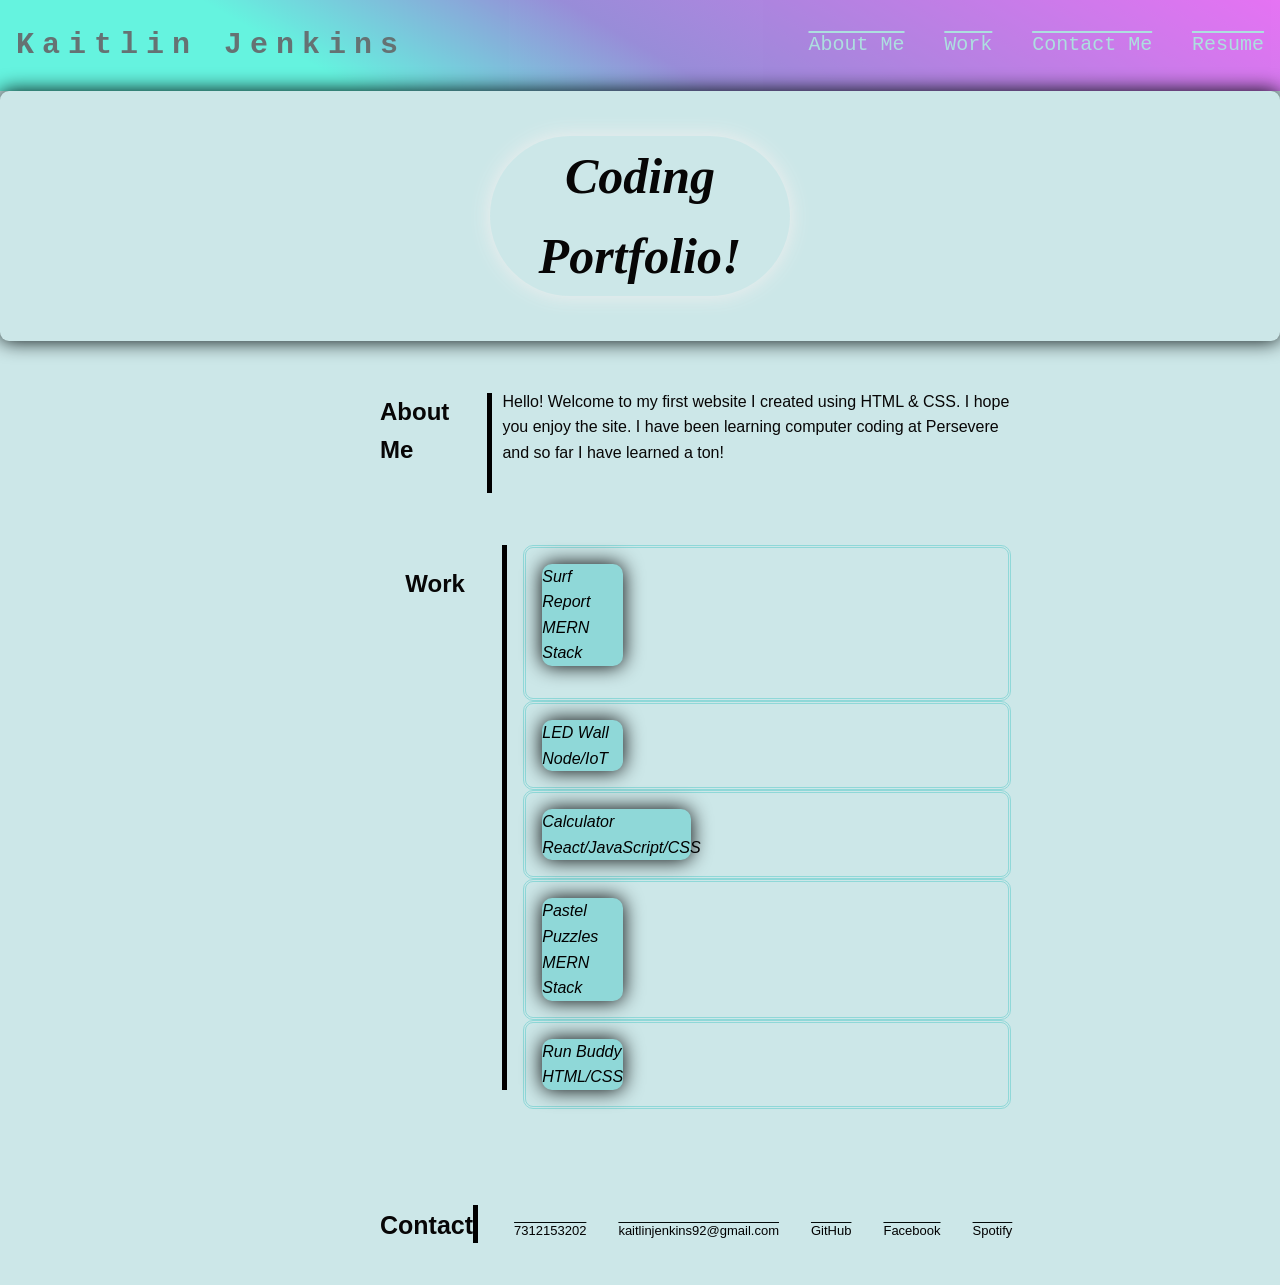
<file: Final HTML CSS Project/index.html>
<!DOCTYPE html>
<html lang="en">

<head>
    <meta charset="UTF-8">
    <meta name="viewport" content="width=device-width, initial-scale=1.0">
    <title>Kaitlin's Portfolio</title>
    <link rel="stylesheet" href="style.css">
</head>

<body>
    <header class="header">
        <h1 class="logo">
            <div class="name">Kaitlin Jenkins</div>
        </h1>
        <nav class="nav">
            <a href="#AboutMe">About Me</a></div>
            <a href="#work-link">Work</a>
            <a href="#ContactMe">Contact Me</a>
            <a href="Kaitlin-Jenkins.pdf" target="_blank">Resume</a>
        </nav>
    </header>
    <main>
        <section class="hero">
            <h2 class="subtitle">Coding Portfolio!</h2>
        </section>
        <section class="about">
            <h2>
                <div id="AboutMe">About Me
            </h2>
            </div>
            <p>Hello! Welcome to my first website I created using HTML & CSS.
                I hope you enjoy the site. I have been learning computer coding at
                Persevere and so far I have learned a ton!
            </p>
        </section>
        <section class="work">
            <div class="work-header">
                <div id="work-link">
                <h2>Work</h2></div>
            </div>
            <div class="grid-container">
                <a href="#">
                    <div class="grid-item box-1">
                        <div class="textbox">Surf Report<br><span>MERN Stack</p>
                        </div>
                    </div>
                </a>
                <a href="#">
                    <div class="grid-item box-2">
                        <div class="textbox">LED Wall<br><span>Node/IoT</span></div>
                    </div>
                </a>
                <a href="#">
                    <div class="grid-item box-3">
                        <div class="textbox-2">Calculator<br><span>React/JavaScript/CSS</span></div>
                    </div>
                </a>
                <a href="#">
                    <div class="grid-item box-4">
                        <div class="textbox">Pastel Puzzles<br><span>MERN Stack</span></div>
                    </div>
                </a>
                <a href="#">
                    <div class="grid-item box-5">
                        <div class="textbox">Run Buddy<br><span>HTML/CSS</span></div>
                    </div>
                </a>
            </div>
        </section>
        <section class="contact">
            <h2>
                <div id="ContactMe">Contact Me
            </h2>
            </div>
            <a href="tel:+7312153202" target="_blank">7312153202</a>
            <a href="mailto:kaitlinjenkins92@gmail.com" target="_blank">kaitlinjenkins92@gmail.com</a>
            <a href="https://github.com/kjenkins92" target="_blank">GitHub</a>
            <a href="https://facebook.com/kaitlin.jenkins/" target="_blank">Facebook</a>
            <a href="https://open.spotify.com/user/kaitlinjenkins92" target="_blank">Spotify</a>
        </section>
    </main>
</body>

</html>
</file>
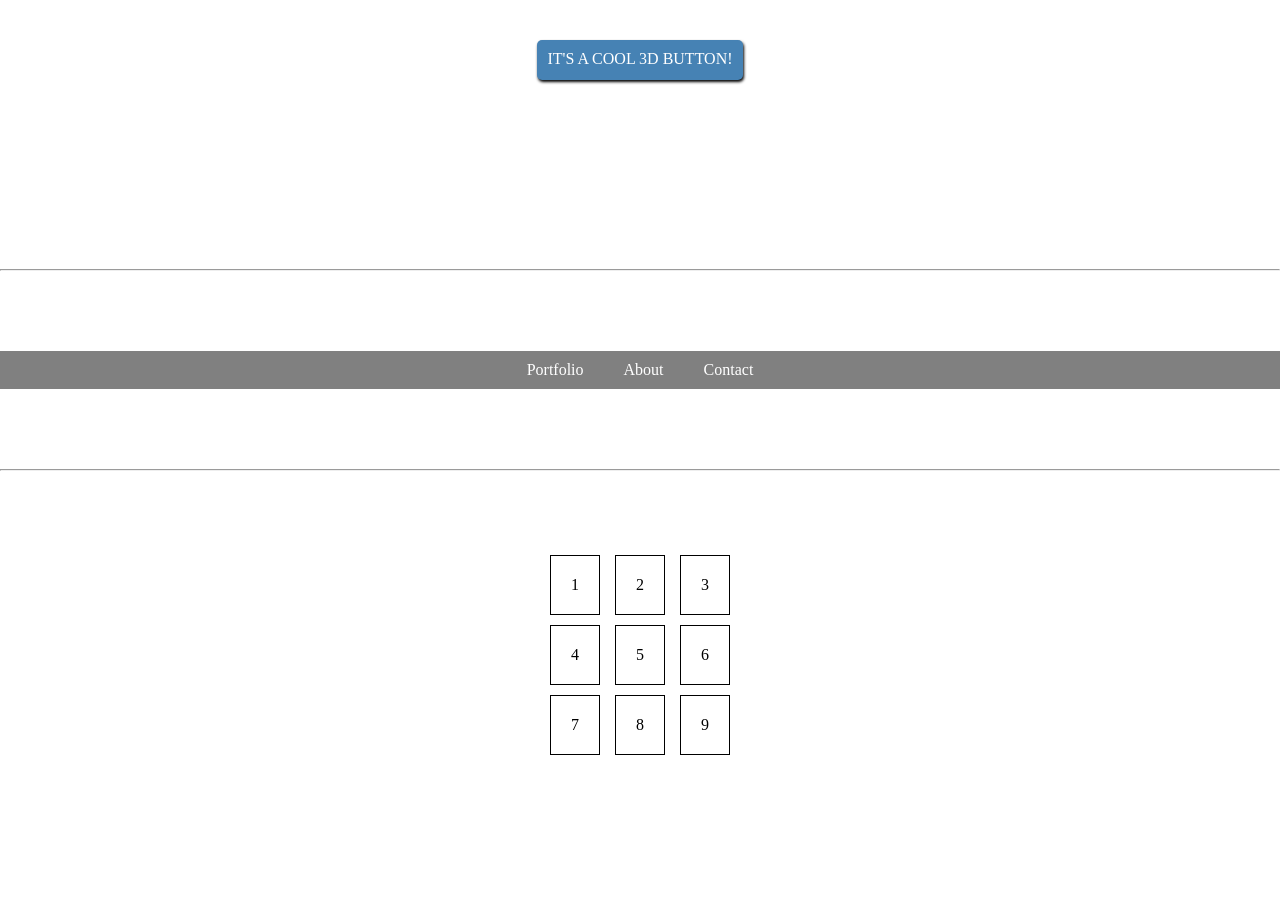
<file: CSS/Assignment/copy-kitten/index.html>
<!DOCTYPE html>
<html lang="en">
  <head>
    <title>Copy Kitten</title>
    <meta charset="UTF-8">
    <meta name="viewport" content="width=device-width, initial-scale=1">
    <link href="./style.css" rel="stylesheet" type="text/css">
    <link href="./button.css" rel="stylesheet" type="text/css">
    <link href="./header.css" rel="stylesheet" type="text/css">
    <link href="./table.css" rel="stylesheet" type="text/css">
  </head>
  <body>
    
    <div class="buttonContainer">
      <a href="#" id="button">It's a cool 3D button!</a>
    </div>

    <hr>

    <ul>
      <li class="header-link"><a href="index.html">Portfolio</a></li>
      <li class="header-link"><a href="about.html">About</a></li>
      <li class="header-link"><a href="contact.html">Contact</a></li>
    </ul>

    <hr>

    <div>
      <div class="row" id="row-1">
        <a href="#" class="cell column-1 row-1" id="cell-1">1</a>
        <a href="#" class="cell column-2 row-1" id="cell-2">2</a>
        <a href="#" class="cell column-3 row-1" id="cell-3">3</a>
      </div>
      <div class="row" id="row-2">
          <a href="#" class="cell column-1 row-2" id="cell-4">4</a>
          <a href="#" class="cell column-2 row-2" id="cell-5">5</a>
          <a href="#" class="cell column-3 row-2" id="cell-6">6</a>
      </div>
      <div class="row" id="row-3">
          <a href="#" class="cell column-1 row-3" id="cell-7">7</a>
          <a href="#" class="cell column-2 row-3" id="cell-8">8</a>
          <a href="#" class="cell column-3 row-3" id="cell-9">9</a>
      </div>
    </div>
    
  </body>
</html>
</file>
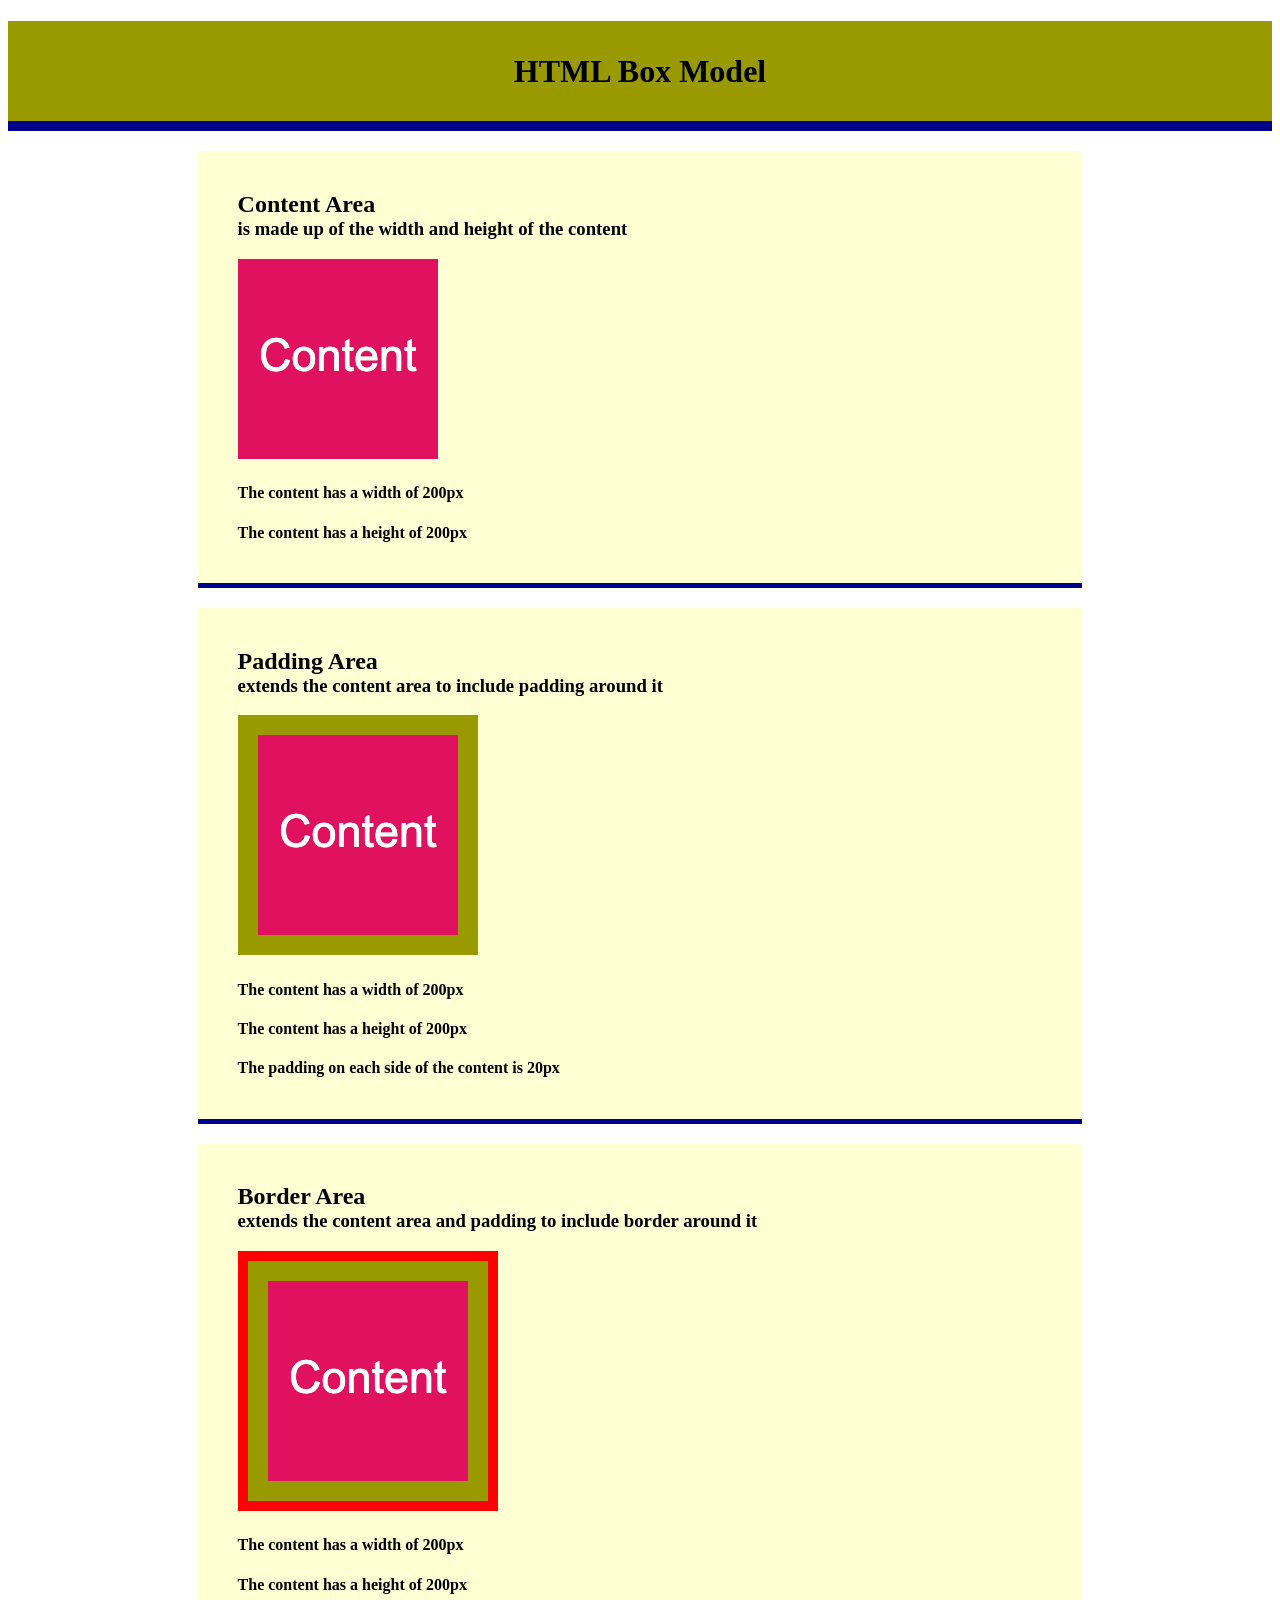
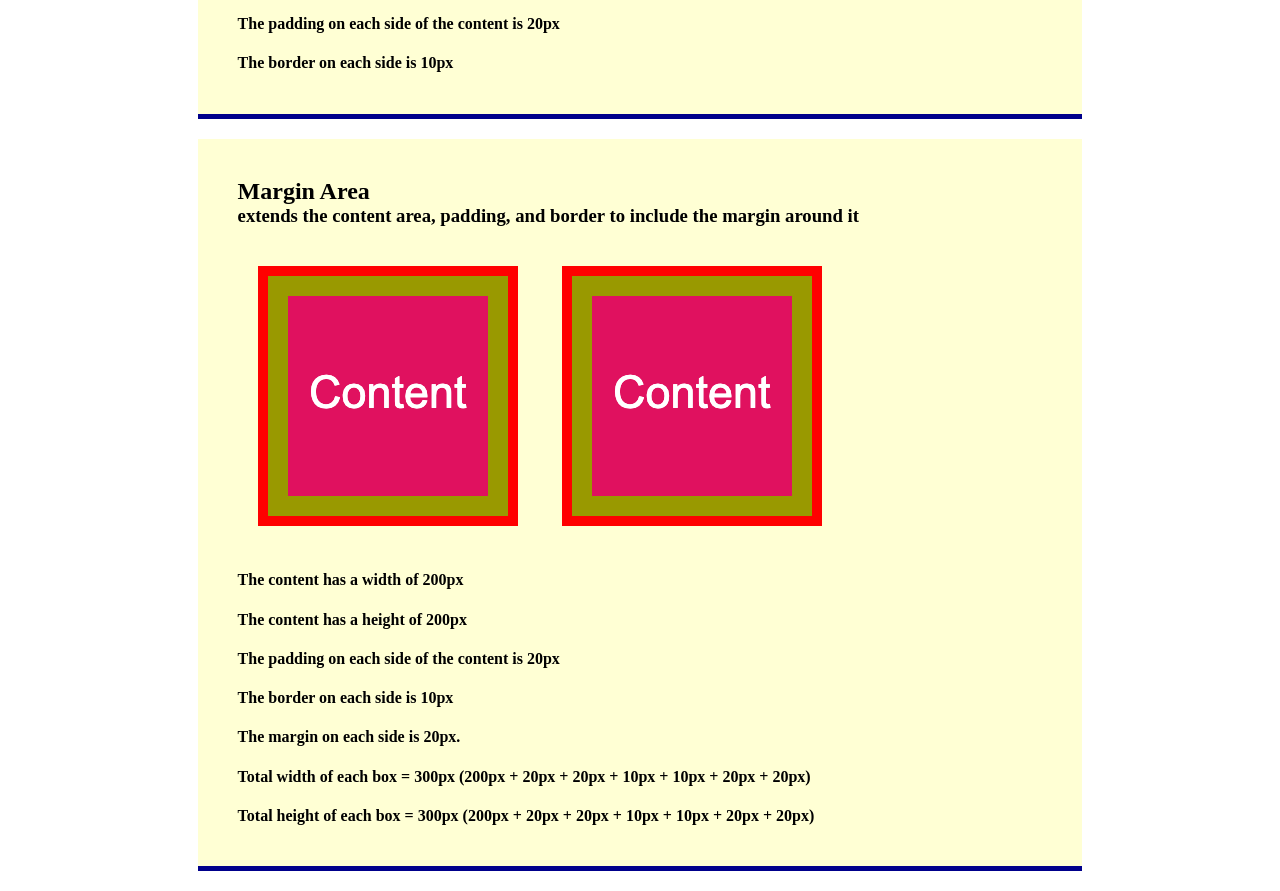
<file: CSS/Class Notes/CSS-box-model/index.html>
<!DOCTYPE html>
<html lang="en-US">

  <head>
    <meta charset="UTF-8">
    <title>CSS Box Model</title>
    <link rel="stylesheet" href="./assets/css/style.css">
  </head>

  <body>
    <header>
      <h1>HTML Box Model</h1>
    </header>
    
    <section>
      <div class="example-box">
        <h2>Content Area</h2>
        <h3>is made up of the width and height of the content</h3>
        <img src="./assets/images/image-1.png" alt="box with number 1"/>
        <h4>The content has a width of 200px</h4>
        <h4>The content has a height of 200px</h4>
      </div>
    </section>

    <section>
      <div class="example-box">
        <h2>Padding Area</h2>
        <h3>extends the content area to include padding around it</h3>
        <img class="image-padding" src="./assets/images/image-1.png" alt="box with number 1"/>
        <h4>The content has a width of 200px</h4>
        <h4>The content has a height of 200px</h4>
        <h4>The padding on each side of the content is 20px</h4>
      </div>
    </section>

    <section>
      <div class="example-box">
        <h2>Border Area</h2>
        <h3>extends the content area and padding to include border around it</h3>
        <img class="image-padding image-border" src="./assets/images/image-1.png" alt="box with number 1"/>
        <h4>The content has a width of 200px</h4>
        <h4>The content has a height of 200px</h4>
        <h4>The padding on each side of the content is 20px</h4>
        <h4>The border on each side is 10px</h4>
      </div>
    </section>

    <section>
      <div class="example-box">
        <h2>Margin Area</h2>
        <h3>extends the content area, padding, and border to include the margin around it</h3>
        <img class="image-padding image-border image-margin" src="./assets/images/image-1.png" alt="box with number 1"/>
        <img class="image-padding image-border image-margin" src="./assets/images/image-1.png" alt="box with number 1"/>
        <h4>The content has a width of 200px</h4>
        <h4>The content has a height of 200px</h4>
        <h4>The padding on each side of the content is 20px</h4>
        <h4>The border on each side is 10px</h4>
        <h4>The margin on each side is 20px.</h4>
        <h4>Total width of each box = 300px (200px + 20px + 20px + 10px + 10px + 20px + 20px)</h4>
        <h4>Total height of each box = 300px (200px + 20px + 20px + 10px + 10px + 20px + 20px)</h4>
      </div>
    </section>
      
  </body>

</html>
</file>
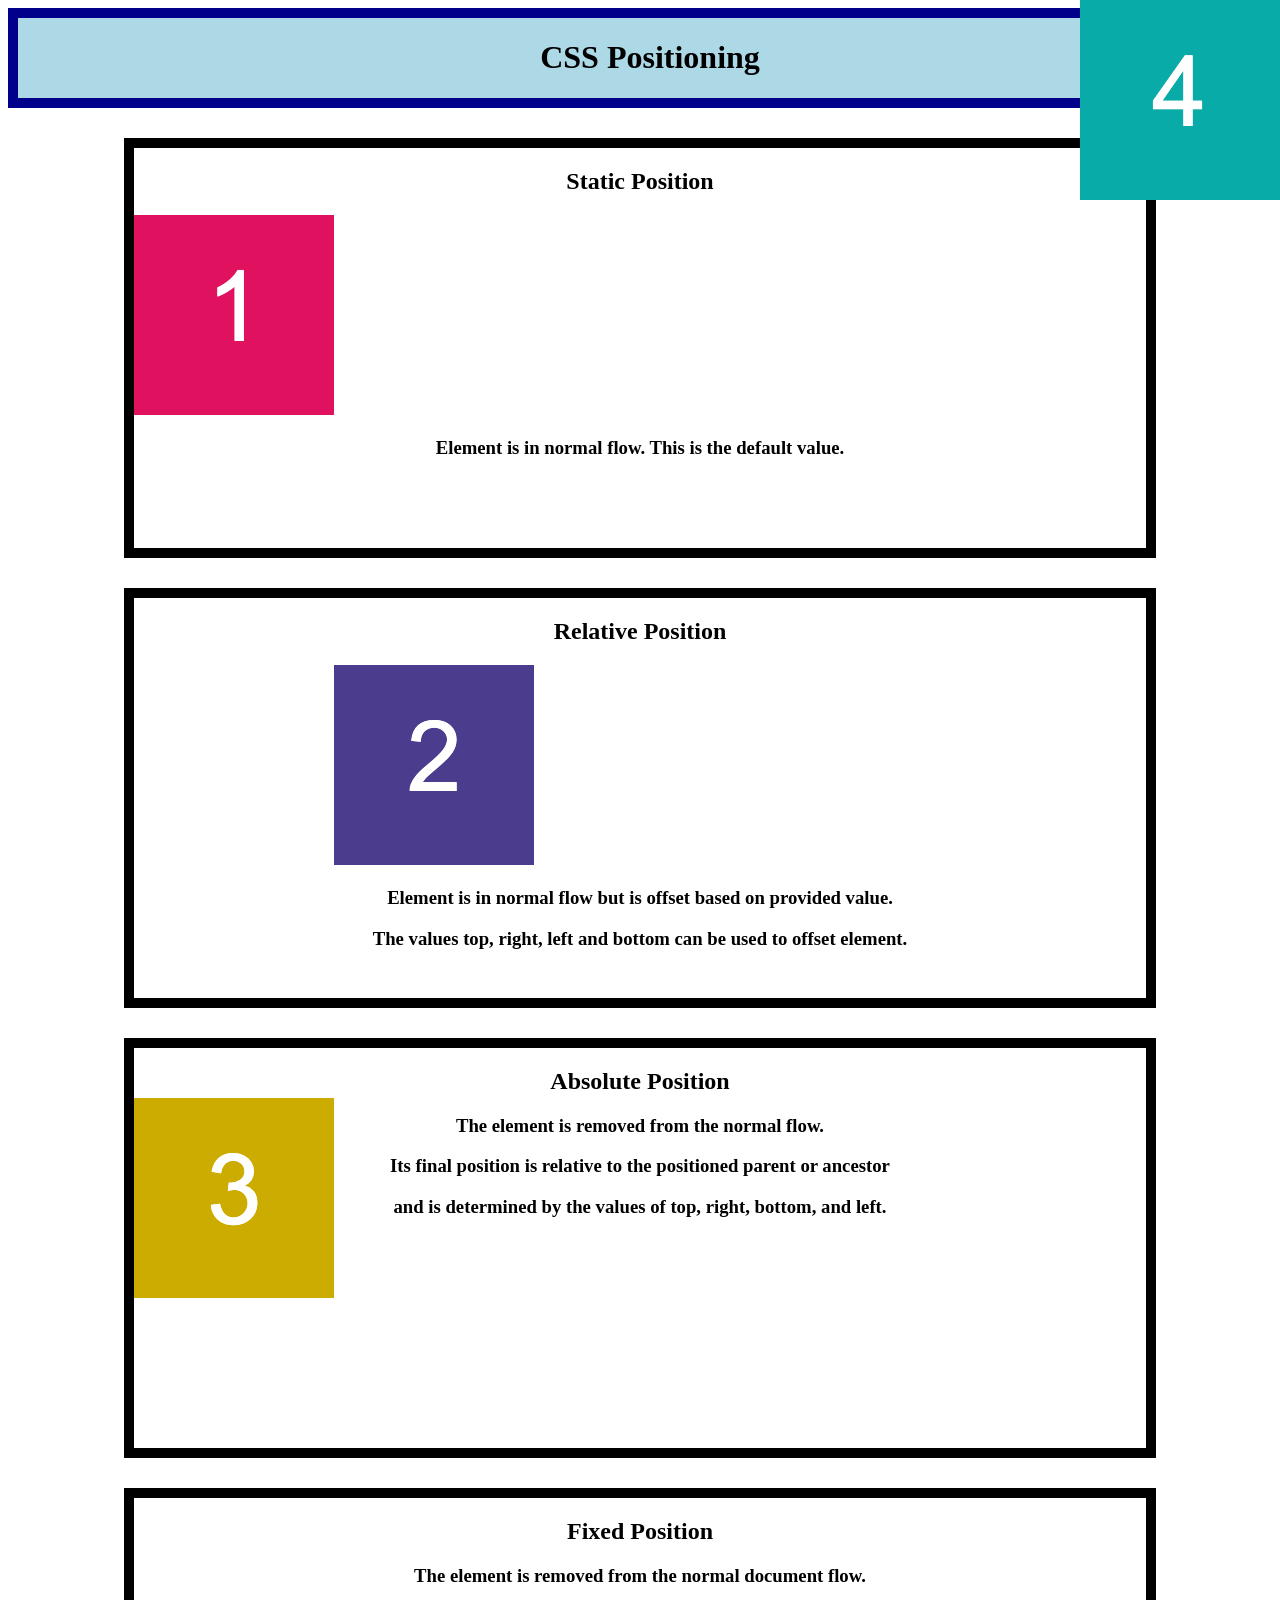
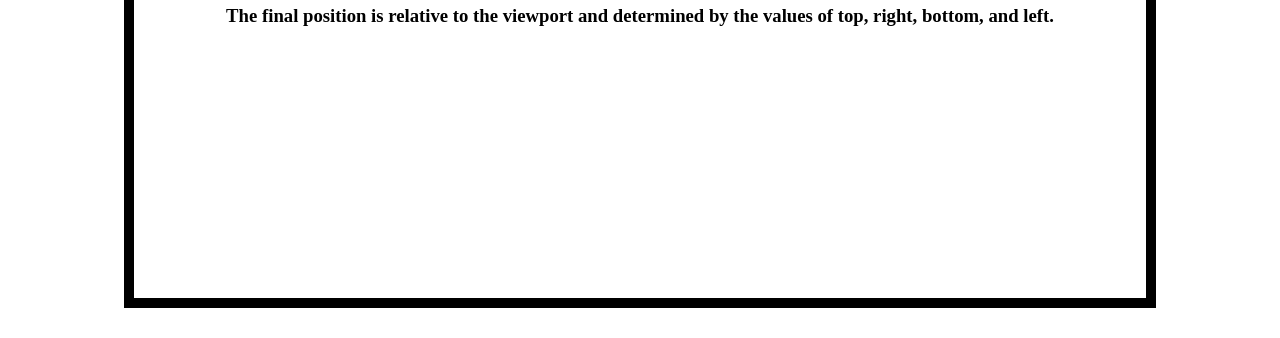
<file: CSS/Class Notes/CSS-positioning/index.html>
<!DOCTYPE html>
<html lang="en-US">
  <head>
    <meta charset="UTF-8">
    <meta name="viewport" content="width=device-width, initial-scale=1.0">
    <link rel="stylesheet" href="./assets/css/style.css">
    <title>CSS Positioning</title>
  </head>

  <body>
    <header>
      <h1>CSS Positioning</h1>
    </header>

    <section>
      <h2>Static Position</h2>
      <img src="./assets/images/image-1.png" alt="box with number 1"/>
      <h3>Element is in normal flow. This is the default value.</h3>
    </section>

    <section>
      <h2>Relative Position</h2>
      <img id="relative-box" src="./assets/images/image-2.png" alt="box with number 2"/>
      <h3>Element is in normal flow but is offset based on provided value.</h3>
      <h3>The values top, right, left and bottom can be used to offset element.</h3>
    </section>

    <section id="absolute-section">
      <h2>Absolute Position</h2>
      <img id="absolute-box" src="./assets/images/image-3.png" alt="box with number 3"/>
      <h3>The element is removed from the normal flow.</h3>
      <h3>Its final position is relative to the positioned parent or ancestor</h3>
      <h3>and is determined by the values of top, right, bottom, and left.</h3>
    </section>

    <section>
      <h2>Fixed Position</h2>
      <img id="fixed-box" src="./assets/images/image-4.png" alt="box with number 4">
      <h3>The element is removed from the normal document flow.</h3>
      <h3>The final position is relative to the viewport and determined by the values of top, right, bottom, and left. </h3>
    </section>
  </body>

</html>
</file>
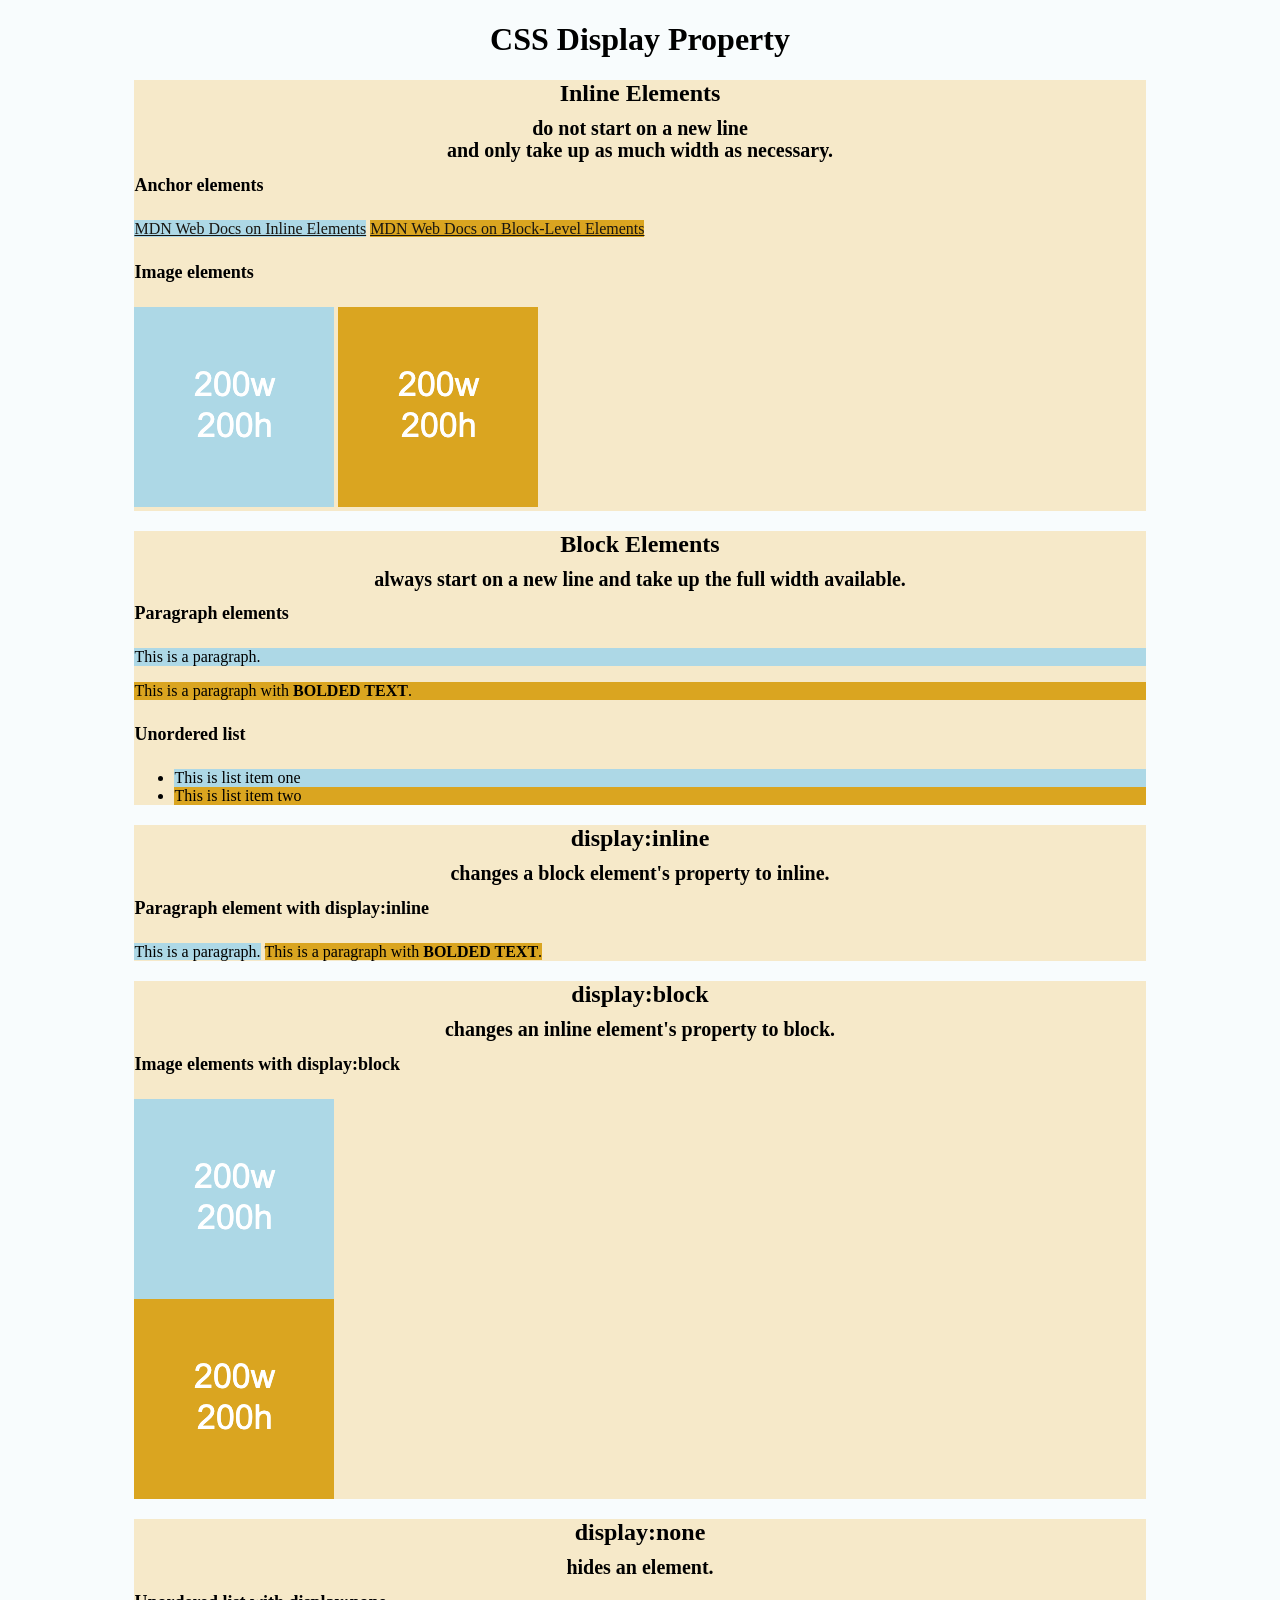
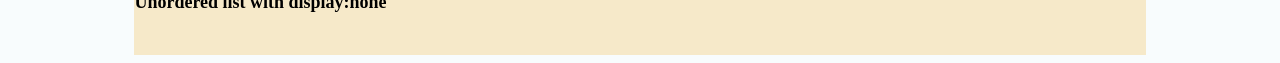
<file: CSS/Class Notes/HTML-display/index.html>
<!DOCTYPE html>
<html lang="en-US">

  <head>
    <meta charset="UTF-8">
    <title>HTML Display</title>
    <link rel="stylesheet" href="./assets/css/style.css">
  </head>

  <body>
    <header>
      <!-- Headers -->
      <h1>CSS Display Property</h1>
    </header>

    <section>
      <h2>Inline Elements</h2>
      <h3>do not start on a new line</h3>
      <h3>and only take up as much width as necessary.</h3>
      <!--Anchor elements <a> are inline elements-->
      <h4>Anchor elements</h4>
      <a class="first-element" href="https://developer.mozilla.org/en-US/docs/Web/HTML/Inline_elements">MDN Web Docs on Inline Elements</a>
      <a class="second-element" href="https://developer.mozilla.org/en-US/docs/Web/HTML/Block-level_elements">MDN Web Docs on Block-Level Elements</a>
      <!--Images <img> are inline elements-->
      <h4>Image elements</h4>
      <img class="first-element" src="./assets/images/image-1.png" alt="box with text reading 200w 200h"/>
      <img class="second-element" src="./assets/images/image-2.png" alt="box with text reading 200w 200h"/>
    </section>

    <section>
      <h2>Block Elements</h2>
      <h3>always start on a new line and take up the full width available.</h3>
      <!--Paragraph <p> elements are block elements-->
      <h4>Paragraph elements</h4>
      <p class="first-element">This is a paragraph.</p>
      <p class="second-element">This is a paragraph with <strong>BOLDED TEXT</strong>.</p>
       <!--Unordered lists are block elements-->
      <h4>Unordered list</h4>
      <ul>
        <li class="first-element" >This is list item one</li>
        <li class="second-element" >This is list item two</li>
      </ul>
    </section>

    <section>
      <h2>display:inline</h2>
      <h3>changes a block element's property to inline.</h3>
      <h4>Paragraph element with display:inline</h4>
      <p class="first-element display-inline">This is a paragraph.</p>
      <p class="second-element display-inline">This is a paragraph with <strong>BOLDED TEXT</strong>.</p>
    </section>

    <section>
      <h2>display:block</h2>
      <h3>changes an inline element's property to block.</h3>
      <h4>Image elements with display:block</h4>
      <img class="first-element display-block" src="./assets/images/image-1.png" alt="box with height and width text"/>
      <img class="second-element display-block" src="./assets/images/image-2.png" alt="box with height and width text"/>  
    </section>

    <section>
      <h2>display:none</h2>
      <h3>hides an element.</h3>
      <h4>Unordered list with display:none</h4>
      <ul class="display-none">
        <li>This is list item one</li>
        <li>This is list item two</li>
      </ul>
      <br>
    </section>

  </body>

</html>
</file>
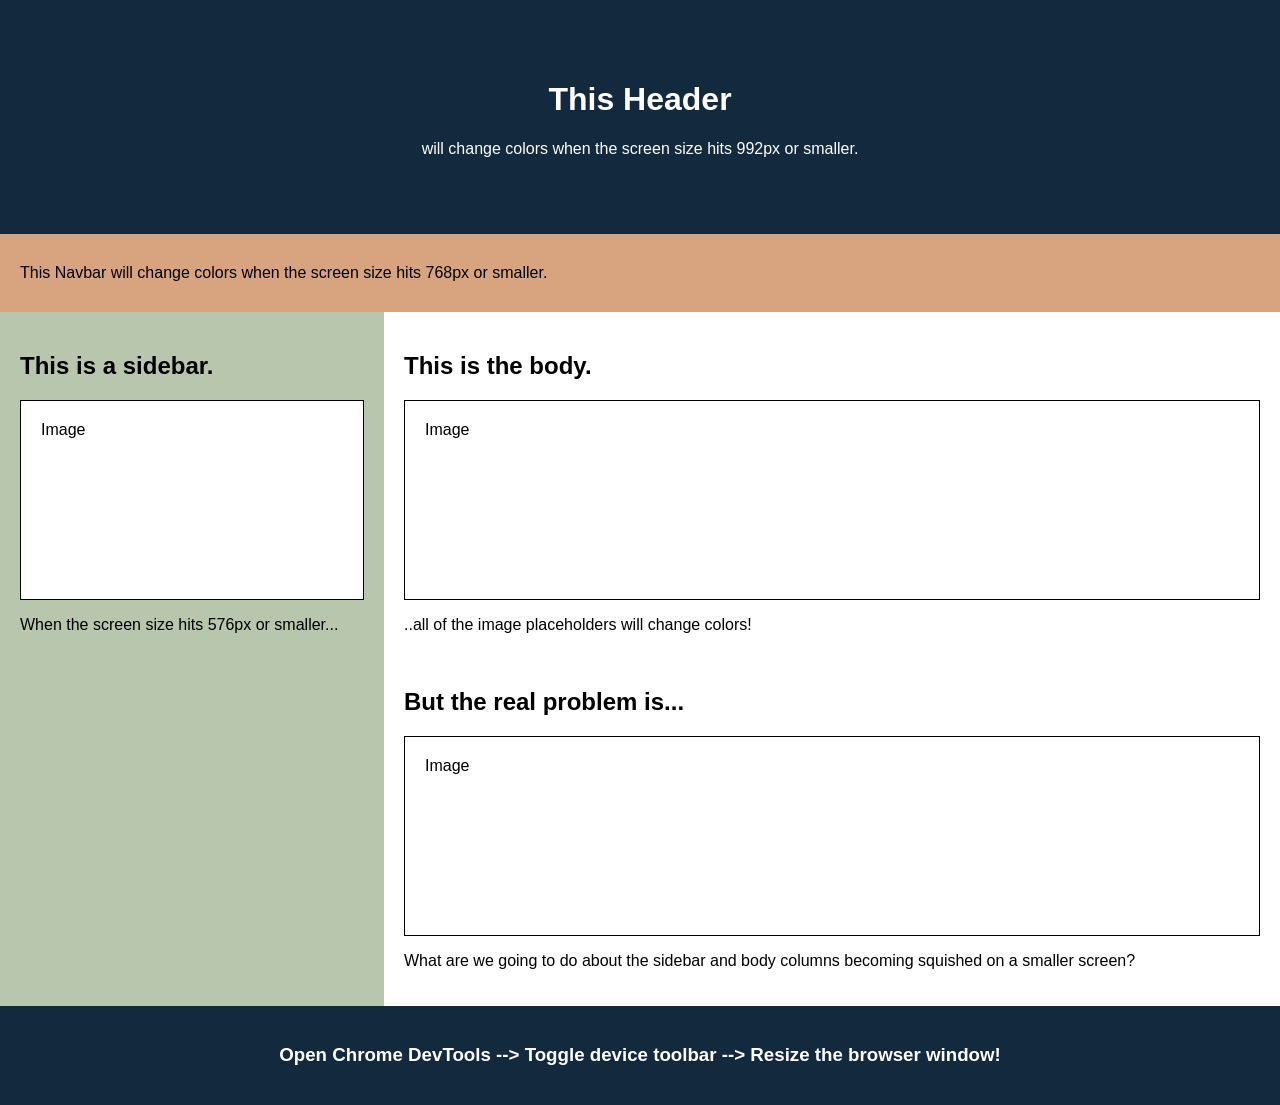
<file: CSS/Class Notes/Media-Query-Screen/index.html>
<!DOCTYPE html>
<html>
  <head>
    <title>Media Query for Screen</title>
    <meta charset="UTF-8" />
    <meta name="viewport" content="width=device-width, initial-scale=1" />
    <link rel="stylesheet" type="text/css" href="./assets/css/style.css" />
  </head>
  <body>
    <!-- Header -->
    <header>
      <h1>This Header</h1>
      <p>will change colors when the screen size hits 992px or smaller.</p>
    </header>

    <!-- Navbar -->
    <nav>
      <p>
        This Navbar will change colors when the screen size hits 768px or
        smaller.
      </p>
    </nav>

    <!-- Body -->
    <main>
      <aside>
        <h2>This is a sidebar.</h2>
        <div class="sample-img">Image</div>
        <p>When the screen size hits 576px or smaller...</p>
      </aside>

      <section>
        <h2>This is the body.</h2>
        <div class="sample-img">Image</div>
        <p>..all of the image placeholders will change colors!</p>
        <br />
        <h2>But the real problem is...</h2>
        <div class="sample-img">Image</div>
        <p>
          What are we going to do about the sidebar and body columns becoming
          squished on a smaller screen?
        </p>
      </section>
    </main>

    <!-- Footer -->
    <footer>
      <h3>
        Open Chrome DevTools --> Toggle device toolbar --> Resize the browser
        window!
      </h3>
    </footer>
  </body>
</html>
</file>
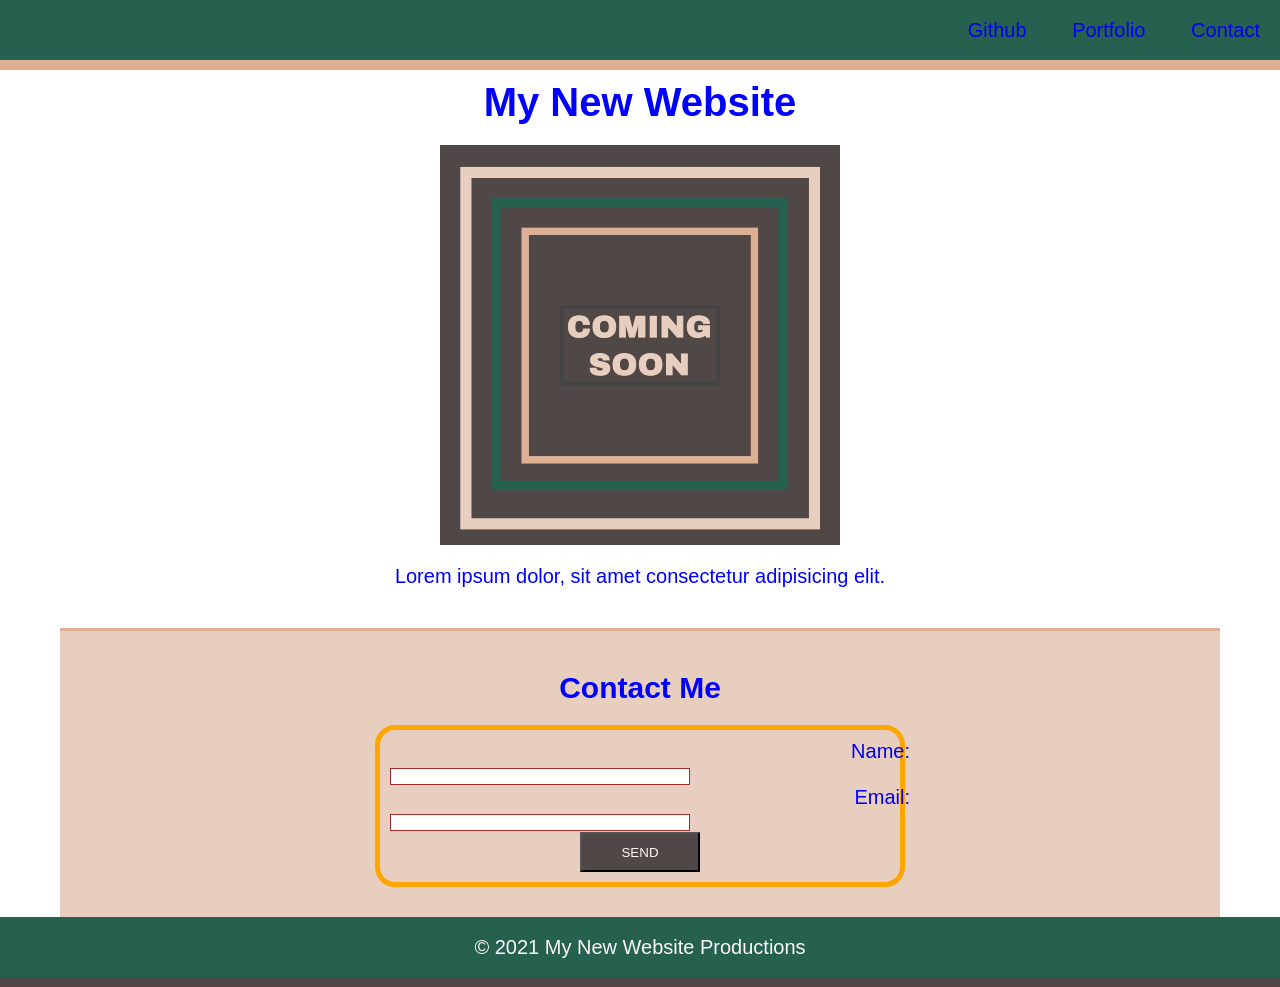
<file: CSS/Class Notes/Selector activity/index.html>
<!DOCTYPE html>
<html lang="en-US">
<head>
  <meta charset="UTF-8">
  <meta name="viewport" content="width=device-width, initial-scale=1.0">
  <link rel="stylesheet" type="text/css" href="./style.css">
  <title>My Landing Page</title>
</head>

<body>
  <header>
    <nav class="text-right">
      <ul>
        <li> <a href="https://github.com/">Github</a></li>
        <li> <a href="#">Portfolio</a></li>
        <li> <a href="#contact">Contact</a></li>
      </ul>
    </nav>
  </header>

  <main>
    <h1 class="text-center">My New Website</h1>
    <figure>
      <img src="./images/image-1.png" alt="Graphic with Coming Soon text">
      <figcaption class="text-center">Lorem ipsum dolor, sit amet consectetur adipisicing elit.</figcaption>
    </figure>
    <section id="contact">
      <h2 class="text-center">Contact Me</h2>
      <form>
        <ul>
          <li>
            <label class="text-right" for="name">Name:</label>
            <input type="text" id="name" name="user-name">
          </li>
          <li>
            <label class="text-right" for="email">Email:</label>
            <input type="text" id="email" name="user-email">
          </li>
        </ul>
        <div class="text-center">
          <button type="submit">SEND</button>
        </div>
      </form>
    </section>
  </main>

  <footer class="text-center">
    © 2021 My New Website Productions 
  </footer>
    
</body>
</html>
</file>
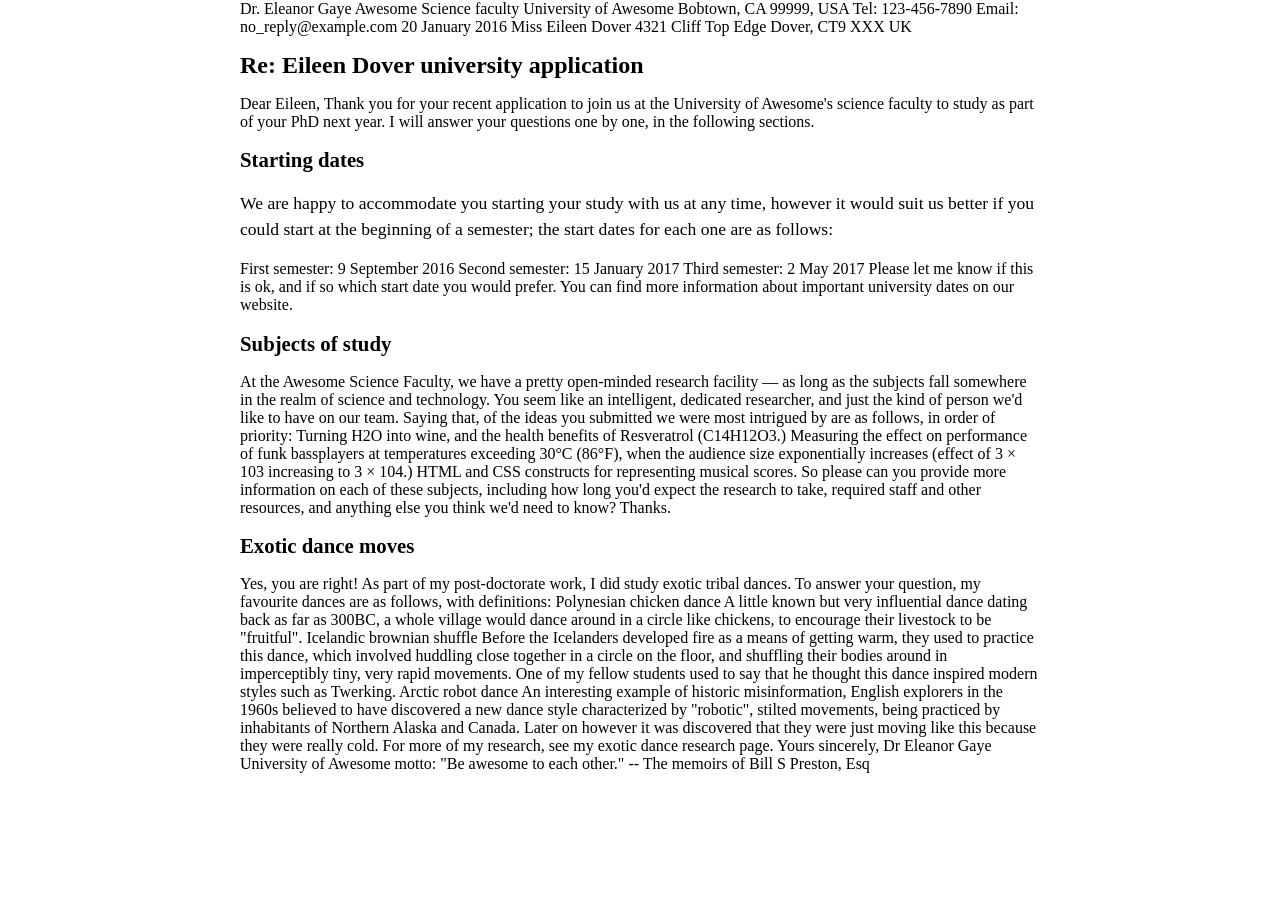
<file: HTML/ASSIGNMENTS/04-marking-up-a-letter/index.html>
<!doctype html>

<html>
    <head>
        <link rel="stylesheet" href="./style.css">
    </head>
    <body>
        Dr. Eleanor Gaye
        Awesome Science faculty
        University of Awesome
        Bobtown, CA 99999,
        USA
        Tel: 123-456-7890
        Email: no_reply@example.com
        
        20 January 2016
        
        Miss Eileen Dover
        4321 Cliff Top Edge
        Dover, CT9 XXX
        UK
        
        
        <h1>Re: Eileen Dover university application</h1>
        
        Dear Eileen,
        
        Thank you for your recent application to join us at the University of Awesome's science faculty to study as part of your PhD next year. I will answer your questions one by one, in the following sections.
        
        <h2>Starting dates</h2>
        
        <p>We are happy to accommodate you starting your study with us at any time, however it would suit us better if you could start at the beginning of a semester; the start dates for each one are as follows:</p>
        
        First semester: 9 September 2016
        Second semester: 15 January 2017
        Third semester: 2 May 2017
        
        Please let me know if this is ok, and if so which start date you would prefer.
        
        You can find more information about important university dates on our website.
        
        
        <h2>Subjects of study</h2>
        
        At the Awesome Science Faculty, we have a pretty open-minded research facility — as long as the subjects fall somewhere in the realm of science and technology. You seem like an intelligent, dedicated researcher, and just the kind of person we'd like to have on our team. Saying that, of the ideas you submitted we were most intrigued by are as follows, in order of priority:
        
        Turning H2O into wine, and the health benefits of Resveratrol (C14H12O3.)
        Measuring the effect on performance of funk bassplayers at temperatures exceeding 30°C (86°F), when the audience size exponentially increases (effect of 3 × 103 increasing to 3 × 104.)
        HTML and CSS constructs for representing musical scores.
        
        So please can you provide more information on each of these subjects, including how long you'd expect the research to take, required staff and other resources, and anything else you think we'd need to know? Thanks.
        
        
        <h2>Exotic dance moves</h2>
        
        Yes, you are right! As part of my post-doctorate work, I did study exotic tribal dances. To answer your question, my favourite dances are as follows, with definitions:
        
        Polynesian chicken dance
        A little known but very influential dance dating back as far as 300BC, a whole village would dance around in a circle like chickens, to encourage their livestock to be "fruitful".
        Icelandic brownian shuffle
        Before the Icelanders developed fire as a means of getting warm, they used to practice this dance, which involved huddling close together in a circle on the floor, and shuffling their bodies around in imperceptibly tiny, very rapid movements. One of my fellow students used to say that he thought this dance inspired modern styles such as Twerking.
        Arctic robot dance
        An interesting example of historic misinformation, English explorers in the 1960s believed to have discovered a new dance style characterized by "robotic", stilted movements, being practiced by inhabitants of Northern Alaska and Canada. Later on however it was discovered that they were just moving like this because they were really cold.
        
        For more of my research, see my exotic dance research page.
        
        Yours sincerely,
        Dr Eleanor Gaye
        
        University of Awesome motto: "Be awesome to each other." -- The memoirs of Bill S Preston, Esq
    </body>

</html>
</file>
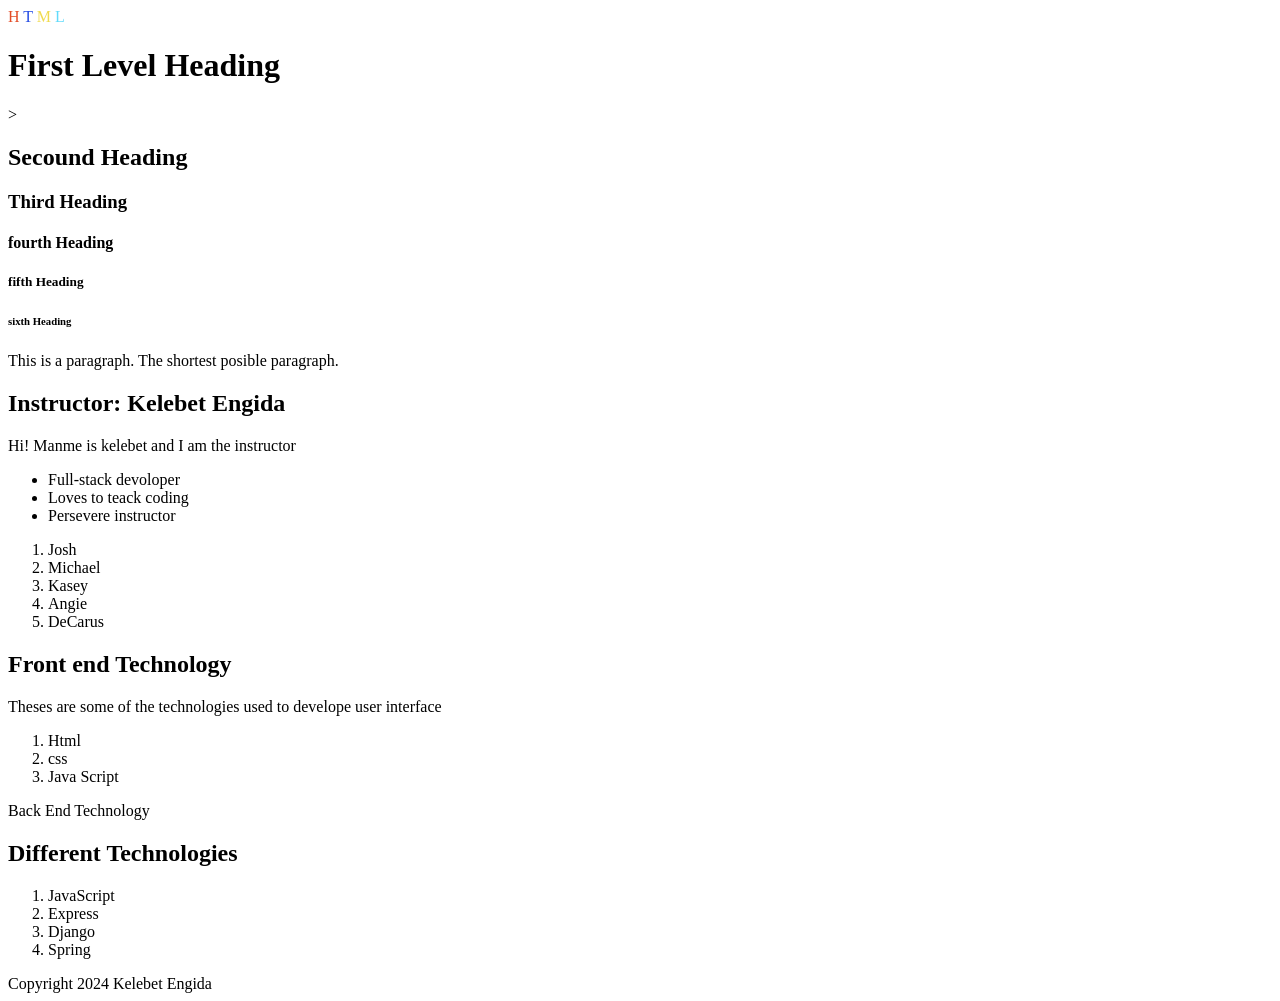
<file: HTML/CLASS NOTES/Blocking and Non-blocking Elements/index.html>
<!-- Bolocking elements take the whole widsth of the viewport -->
<!-- Non blocking elements takes only space that they need. -->

<!--
<address></address> - allows to write an address related information
<article></article> - allows to write articles in a section
<aside></aside> - allows to create a section that is indirectly related to the document
<blockquote></blockquote> - to create text a quoation mark
<canvas></canvas> - to create canbas
<dd></dd> - to describe a term or name in a description list
<div></div> - to create section or box
<dl></dl> - to create a description list
<dt></dt> - describes a term a description list
<fieldset></fieldset> - to create related elements in a from
<figcaption></figcaption> - define figure caption
<figure></figure> - to wrap figure, diagram, etc
<footer></footer> - to create footer of a document
<form> - to create a form
<h1></h1> to <h6></h6> - to create different size headings
<header></header> - to create header of a document
<hr /> - to create a horizontal line
<li></li> - create order or an unordered list
<main></main> - to wrap the main content of the document
<nav><nav> - to create navigation
<noscript></noscript> - describe an alternative content to be displayed to users when JS has disabled on their browsers.
<ol></ol> - to create an ordered list
<p></p> - to creat paragraph
<pre></pre> - to create a space preserved content, eg poem
<section><section> - to create section
<table></table> - to create table
<tfoot><tfoot> - to create a table footer
<ul><ul> - to wrap order or unorder list
<video></video> - to create a video content -->
<!DOCTYPE html>
<html>

<head>
    <title></title>
</head>

<body>
    <!-- Header Section (Blocking)-->
    <header>
        <!-- Inline Style -->
        <span style="color: #e34c26">H</span>
        <span style="color: #264de4">T</span>
        <span style="color: #f0db4f">M</span>
        <span style="color: #61dbfb">L</span>
    </header>
    <!-- Main Section (Blocking element)-->
    <main>
        <!-- Heading Elements -->
        <h1 id="first-Header">First Level Heading</h1>>
        <h2>Secound Heading</h2>
        <h3>Third Heading</h3>
        <h4>fourth Heading</h4>
        <!-- Section Element -->
        <section>
            <h5>fifth Heading</h5>
            <h6>sixth Heading</h6>
            <!-- Paragraph Element -->
            <p> This is a paragraph. The shortest posible paragraph. </p>
        </section>
        <!-- secound Section Instructor introduction-->
        <!-- <section><section> - to create section -->
        <!-- <ol></ol> - to create an ordered list -->
        <!-- <li></li> - create order or an unordered list -->
        <section>
            <h2>Instructor: Kelebet Engida </h2>
            <p>Hi! Manme is kelebet and I am the instructor</p>
            <ul>
                <li>Full-stack devoloper</li>
                <li>Loves to teack coding</li>
                <li>Persevere instructor </li>
            </ul>
        </section>
        <!-- secound Section Create a list of the students in the class-->
        <!-- <section><section> - to create section -->
        <!-- <ol></ol> - to create an ordered list -->
        <!-- <li></li> - create order or an unordered list -->
        <section>
            <ol>
                <li>Josh</li>
                <li>Michael</li>
                <li>Kasey</li>
                <li>Angie</li>
                <li>DeCarus</li>
            </ol>
        </section>
        <!-- first Section Front-end-->
        <!-- <section><section> - to create section -->
        <!-- <ol></ol> - to create an ordered list -->
        <!-- <li></li> - create order or an unordered list -->

        <section>
            <h1>Front end Technology</h1>
            <p>Theses are some of the technologies used to develope user interface</p>
            <ol>
                <li>Html</li>
                <li>css</li>
                <li>Java Script</li>
            </ol>

        </section>


        <!-- secound Section Back-end-->
        <!-- <section><section> - to create section -->
        <!-- <ol></ol> - to create an ordered list -->
        <!-- <li></li> - create order or an unordered list -->

        <section>Back End Technology
            <h1>Different Technologies</h1>
            <ol>
                <li>JavaScript</li>
                <li>Express</li>
                <li>Django</li>
                <li>Spring</li>
            </ol>
        </section>




    </main>
    <!-- Footer Section -->
    <footer> Copyright 2024 Kelebet Engida</footer>

</body>

</html>
<!-- Non Blocking elements only take a space that is enough for the content -->
<!-- 
    <a> - to create a link
    <abbr> - to create abbreviation
    <acronym> - to create an acronym
    <audio> - to create or embed an audio
    <b> - to make bold
    <bdo> - to reverse a text
    <big> - to make text big
    <br> - to make a line break
    <button> - to create a button
    <cite> - to add citation
    <code> - to write code on HTML
    <dfn> - to write definition using HTML
    <em> - to make an emphasise
    <i> - to make italic
    <img> - to create an image
    <input> - to create an input field
    <kbd> - to define keyboard inputs
    <label> - to create a label for input fields
    <map> - to define an image map
    <object> - to represent an external resource that used to multimedia such as audios, videos, images, pdf, etc
    <output> - to represent a result of a calculation
    <q> - short quotation
    <samp> - to represent sample output
    <script> - to write JS code
    <select> - to select items
    <small> - to write small size texts
    <span> - to mark or separate a text
    <strong> - to make text with strong importance
    <sub> - to create subscript
    <sup> - to make superscript
    <textarea> - to create a text area
    <time>- represents a specific period of time
    <tt> - to represent inline teletype
    <var> - is used to define a variable -->
</file>
<file: Final HTML CSS Project/style.css>
html, body {
    margin: 0;
    padding: 0;
    width: 100%;
    overflow-x: hidden;
}

body {
    font-family: Arial, sans-serif;
    line-height: 1.6;
    background-color:#cce7e8;
    color: #070606;
}

.header {
    display:flex;
    justify-content: space-between;
    align-items: center;
    background: linear-gradient(30deg, rgb(0,255,215) 25%, rgb(100,50,200) 50%, rgb(255,0,255));
    color:black;
    padding: 0 rem;
    font-family:monospace;
    opacity: 0.5;
    width: auto;
}
.logo {
    font-size: 2rem;
    margin-left: 1rem;
}
 .name {
    font-size: 30px;
    letter-spacing: 0.5rem;
 }

.nav a {
    color:#8fd8d8;
    text-decoration:overline;
    margin: 1rem;
    cursor:grab;
    font-size: 20px;
}

.nav a:hover {
    text-decoration:wavy;
    color: black;
    font-style:oblique;
    font-family: 'Franklin Gothic Medium', 'Arial Narrow', Arial, sans-serif;
}

.hero {
    background-image: url('https://coolbackgrounds.io/images/backgrounds/index/sea-edge-79ab30e2.png');
    background-size: cover;
    background-position: center;
    height: 250px;
    display: flex;
    justify-content: center;
    align-items: center;
    box-shadow: 0 0 20px #010909;
    border-radius: 9px;
    transform: rotate(0deg);
    width: auto;
}

.subtitle {
    background-color: ;
    padding: 0.0rem 0rem;
    text-align: center;
    box-shadow: 0 0 20px rgb(241, 239, 239);
    border-radius: 100px;
    width: 300px;
    font-size: 50px;
    font-style:italic;
    font-family: Georgia, 'Times New Roman', Times, serif;

}
.about {
    padding: 2rem;
width: 50%;
display: flex;
justify-content: space-between;
margin-left: -20px;
padding-left: 25rem
}

.about h2 {
      height: 100px;
      margin-right: 10px;
      width: 40%;
     border-right: 5px solid black;
}

.work {
width: 100%;
display:flex;
justify-content: space-between;
padding-left: 23rem;
}


.work-header {
    height: 545px;
    width: 40%;
   border-right: 5px solid black;
   text-align:center;
   
}

.textbox {
    background-color:#8fd8d8;
    box-shadow: 0 0 20px black;
    width: 18%;
    border-radius: 10px;

}

.textbox-2 {
    background-color:#8fd8d8;
    
    box-shadow: 0 0 20px black;
    width: 33%;
    border-radius: 10px;
}

.grid-container {
    width: 335%;
    padding-left: 1rem;
}

.grid-item {
    background-color: #cce7e8;
    padding: 1rem;
    border-color: #8fd8d8;
    border-style:double;
    border-radius: 10px;
    text-align: left;
    font-size: medium;
    font-family: Verdana, Geneva, Tahoma, sans-serif;
    font-style: italic;
    color: black;
    width: 40%;
}

.box-1 {
    background-image: url("https://images.pexels.com/photos/416676/pexels-photo-416676.jpeg?auto=compress&cs=tinysrgb&dpr=1&w=500");
    background-size: 100%;
    background-position: center;
    color: black;
    width: 40%;
}

.box-2 {
    background-image: url("https://www.shutterstock.com/shutterstock/videos/3514709375/thumb/1.jpg?ip=x480");
    background-size: 100%;
    background-position: bottom;
    width: 40%
}

.box-3 {
    background-image: url("https://t3.ftcdn.net/jpg/05/07/66/60/360_F_507666066_J8zsoPcCnW0uGcEYzoT0RElpHACKxd6e.jpg");
    background-position: center;
    background-size: 110%;
    width: 40%
}

.box-4 {
    background-image: url("https://t3.ftcdn.net/jpg/06/18/03/84/360_F_618038405_ns64dj8ZiCILieaAcB6WpxQalaLoRlx5.jpg");
    width:40%;
}

.box-5 {
    background-image: url("https://i.pinimg.com/736x/76/b1/89/76b189c0084e43a930de502446b78359.jpg");
    background-position: bottom;
    background-size: 100%;
}
.grid-item span {
    display: center;
    margin-top: 0.5rem;
    font-style: italic;
}

.contact {
    padding: 2rem;
display: flex;
height: 70px;
width: 46.5%;
margin-left: -20px;
padding-left: 25rem;
}
.contact h2 {
    height: 80px;
    margin-right: 20px;
    width: 40%;
   border-right: 5px solid black;
   font-size: 25px;
   font-style:normal;
   margin-top: 4rem;
   margin-bottom:2rem;
}


.contact a {
    color: black;
    margin: 1rem;
    font-style:normal;
    font-size: 13px;
    font-family: 'Franklin Gothic Medium', 'Arial Narrow', Arial, sans-serif;
    text-decoration:overline;
    text-decoration-color:#010909;
    text-shadow: #ea0ab6;
    padding-top: 4rem;
    margin-bottom: 2rem;
}
.contact a:hover{
    color:#8fd8d8;
    font-style:oblique;
    text-decoration-color:#8fd8d8;
    text-transform:uppercase;
    text-decoration: none;
}

a {
    text-decoration:none;
}

@media (max-width: 768px) {
    .hero {
        height: 200px;
    }

    .work-container {
        flex-direction: column;
    }

    .work-item {
        width: 100%;
    }
    @media (max-width: 480px) {
        body {
          font-size: 12px;
        }
      }
}
</file>
<file: CSS/Assignment/copy-kitten/style.css>
* {
  margin: 0;
  box-sizing: border-box;
}

body {
  display: flex;
  flex-direction: column;
  justify-content: space-around;
  min-height: 800px;
}
</file>
<file: CSS/Assignment/copy-kitten/button.css>
.buttonContainer{
    height: 150px;
    display: flex;
    justify-content: center;
}

#button{
    background-color: steelblue;
    text-decoration: none;
    color: white;
    border-radius: 5px;
    height: 40px;
    padding: 10px;
    box-shadow: 1px 2px 3px black;
    text-transform: uppercase;
}

#button:hover{
    background-color: dodgerblue;
    box-shadow: none;
}


ul {
    list-style-type: none;
    padding: 0;
    display: flex;
    justify-content: center;
    background-color: grey;
}

.header-link a {
    text-decoration: none;
    color: white;
    padding: 10px 20px;
    display: block;
    transition: background-color 0.3s;
}

.header-link a:hover {
    background-color: darkgrey;
}

/* Stretch Goal */
.vertical-header {
    display: block;
}

.vertical-header .header-link {
    display: block;
    margin: 5px 0;
}

.vertical-header .header-link a {
    display: block;
    padding: 10px;
}
</file>
<file: CSS/Assignment/copy-kitten/header.css>
ul {
    list-style-type: none;
    padding: 0;
    display: flex;
    justify-content: center;
    background-color: grey;
}

.header-link a {
    text-decoration: none;
    color: white;
    padding: 10px 20px;
    display: block;
    transition: background-color 0.3s;
}

.header-link a:hover {
    background-color: darkgrey;
}

/* Stretch Goal */
.vertical-header {
    display: block;
}

.vertical-header .header-link {
    display: block;
    margin: 5px 0;
}

.vertical-header .header-link a {
    display: block;
    padding: 10px;
}
</file>
<file: CSS/Assignment/copy-kitten/table.css>
.row {
    display: flex;
    justify-content: center;
}

.cell {
    text-decoration: none;
    color: black;
    border: 1px solid black;
    padding: 20px;
    margin: 5px;
    display: block;
    transition: background-color 0.3s;
}

.cell:hover {
    background-color: lightgrey;
}

/* Stretch Goal */
.cell + .cell {
    margin-left: 10px;
}
</file>
<file: CSS/Class Notes/CSS-box-model/assets/css/style.css>
header {
  height: 100px;
  width: 100%;
  /* Sets border to bottom only */
  border-bottom: 10px solid darkblue;
  background-color: #999900;
}

section {
  width: 70%;
  /* Sets top and bottom margin to 20px. Auto will center element */
  margin: 20px auto;
  border-bottom: 5px solid darkblue;
  background-color: #ffffd4;
}

h1 {
  text-align: center;
  line-height: 100px;
}

h2 {

  margin-bottom: 0;

}

h3 {
  /* Sets top margin to 0 */
  margin-top: 0;

}

.example-box {
  /* Shortcut method sets top and bottom padding to 20px and left and right to 40px */
  padding: 20px 40px 20px 40px;
}

.image-padding {
  /* Sets padding on all sides to 20px */
  padding: 20px;
  background-color: #999900;
}

.image-border {
  /* Sets border on all sides */
  border: 10px solid red;
}

.image-margin {
  /* Sets all sides to 20px */
  margin: 20px;

}
</file>
<file: CSS/Class Notes/CSS-positioning/assets/css/style.css>
h1,
h2,
h3 {
  text-align: center;
}

header {
  width: 100%;
  border: 10px solid darkblue;
  background-color: lightblue;
}

section {
  height: 400px;
  width: 80%;
  margin: 30px auto;
  border: 10px solid black;
}


/* Absolute positioning */

#absolute-box{
  position: absolute;
  top:50px;
  bottom:100px;
}


/* Relative positioning */
#absolute-section{
  position: relative;
}

#relative-box{
  position: relative;
  left:200px
}




/* Fixed positioning */
#fixed-box{
 position: fixed;
 top:0px;
right: 0px;
}
</file>
<file: CSS/Class Notes/HTML-display/assets/css/style.css>
body {
  background-color: #f8fcfd;
}

h1,
h2,
h3 {
  text-align: center;
}

h3 {  
  font-size: 20px;
  line-height: 2px;
}

h4 {
  font-size: 18px;
}

a {
  font-size: 16px;
  color: #181510;
}

section {
  margin: 0 auto;
  width: 80%;
  background-color: #f6e9c9;
}

.first-element {
  background-color: lightblue;
}

.second-element {
  background-color: goldenrod;
}
/* This display property aplies all of the element with this clas to display block */
.display-block{
  display: block;
}
.display-inline {
  display: inline;
}
.display-none {
  display: none;
}
</file>
<file: CSS/Class Notes/Media-Query-Screen/assets/css/style.css>
* {
  box-sizing: border-box;
}

body {
  font-family: Arial;
  margin: 0;
}

header {
  padding: 60px;
  text-align: center;
  background: #13293d;
  color: #fff;
}

nav {
  display: flex;
  background-color: #d8a47f;
}

nav p {
  padding: 14px 20px;
  text-decoration: none;
}

main {
  display: flex;
}

aside {
  flex: 30%;
  background-color: #b9c6ae;
  padding: 20px;
  flex-wrap: wrap;
}

section {
  flex: 70%;
  background-color: #fff;
  padding: 20px;
}

footer {
  padding: 20px;
  text-align: center;
  background: #13293d;
  color: #fff;
}

/* Image Placeholders */
.sample-img {
  background-color: #fff;
  width: 100%;
  padding: 20px;
  height: 200px;
  border: 1px solid black;
}

/* When using `max-width` as the breakpoint, you must go from widest to narrowest to avoid conflict */

/* Tablets - header changes color */
@media screen and (max-width:992px) {
  header {
    background: red;
   
  }
}

/* Large smartphones - navbar changes color */
@media screen and (max-width:768px) {
  nav {
    background-color: green;
  }
}

/* Small smartphones - image placeholders change color */
@media screen and (max-width:576px){
  .sample-img {
    background-color: yellow;
  }
}
</file>
<file: CSS/Class Notes/Selector activity/style.css>
* {
    padding: 0;
    margin: 0;
}

body {
    font-size: 20px;
    background-color: white;
    font-family: 'Gill Sans', 'Gill Sans MT', Calibri, 'Trebuchet MS', sans-serif;
    position: relative;
    color: blue;
}

h1,
h2 {
    margin: 20px;
}

main {
    padding: 60px ;
}

li {
    display: inline;
    padding: 20px;
    text-decoration: none;
}

a {
    text-decoration: none;
}

header,
footer {
    height: 60px;
    width: 100%;
    line-height: 60px;
    background-color: #266150;
}


header {
    position: fixed;
    border-bottom: 10px solid #DDAF94;
}


footer {
    position: absolute;
    margin-top: 0;
    bottom: 0;
    border-bottom: 10px solid #4F4846;
    color: #FDF8F5;
}

figure {
    margin-bottom: 40px;
}

img {
    display: block;
    margin: 20px auto;
}

section {
    margin-bottom: 0;
    padding: 20px 10px 40px 10px;
    border-top: 3px solid #DDAF94;
    background-color: #E8CEBF;
}



form {
    margin: 0 auto;
    width: 500px;
    padding: 10px;
    border: 5px solid orange;
    border-radius: 20px;
}

label {
    display: inline-block;
    width: 100%;

}

input,
textarea {
    box-sizing: border-box;
    width: 300px;
    border: 1px solid brown;
}

textarea {
    vertical-align: top;
    height: 60px;
}

button {
    height: 40px;
    width: 120px;
    background-color: #4F4846;
    color: #FDF8F5;
}

.text-right {
    text-align: right;
}

.text-center {
    text-align: center;
}
</file>
<file: HTML/ASSIGNMENTS/04-marking-up-a-letter/style.css>
body {
    max-width: 800px;
    margin: 0 auto;
  }
  
  .sender-column {
    text-align: right;
  }
  
  h1 {
    font-size: 1.5em;
  }
  
  h2 {
    font-size: 1.3em;
  }
  
  p,ul,ol,dl,address {
    font-size: 1.1em;
  }
  
  p, li, dd, dt, address {
    line-height: 1.5;
  }
</file>
